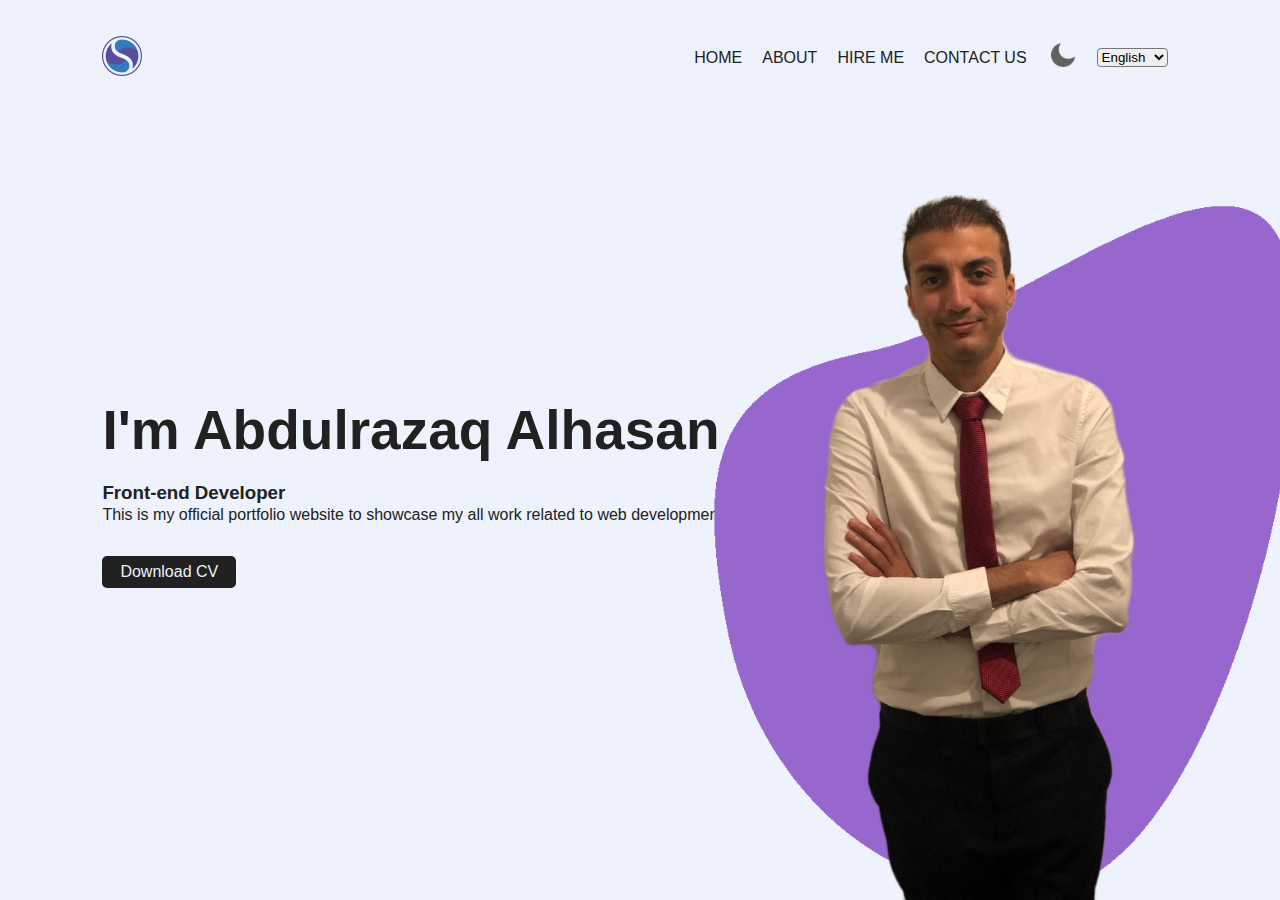
<file: index.html>
<!DOCTYPE html>
<html>

<head>
  <meta charset="UTF-8" />
  <meta http-equiv="X-UA-Compatible" content="IE=edge" />
  <meta name="viewport" content="width=device-width, initial-scale=1.0" />
  <title>Portfolio Website</title>
  <link href="https://cdn.jsdelivr.net/npm/bootstrap@5.1.3/dist/css/bootstrap.min.css" rel="stylesheet"
    integrity="sha384-1BmE4kWBq78iYhFldvKuhfTAU6auU8tT94WrHftjDbrCEXSU1oBoqyl2QvZ6jIW3" crossorigin="anonymous" />
  <link rel="stylesheet" href="style.css" />
  <link rel="stylesheet" href="https://cdnjs.cloudflare.com/ajax/libs/font-awesome/6.0.0-beta2/css/all.min.css"
    integrity="sha512-YWzhKL2whUzgiheMoBFwW8CKV4qpHQAEuvilg9FAn5VJUDwKZZxkJNuGM4XkWuk94WCrrwslk8yWNGmY1EduTA=="
    crossorigin="anonymous" referrerpolicy="no-referrer" />
</head>

<body>
  <header>
    <nav>
      <a href="index.html"><img id="logo" src="img/logo.png" alt="logo" /></a>
      <i id="hamburgar" class="fa-solid fa-bars"></i>
      <ul>
        <li><a href="index.html" data-i18n="home">HOME</a></li>
        <li><a href="/about.html" data-i18n="about">ABOUT</a></li>
        <li><a href="/hire-me.html" data-i18n="hire">HIRE ME</a></li>
        <li><a href="/contact.html" data-i18n="contact">CONTACT ME</a></li>
        <li>
          <a href="#"> <img src="img/moon.png" id="moon" /></a>
        </li>
        <li>
          <select>
            <option value="en" selected data-i18n="english">English</option>
            <option value="sv" data-i18n="swedish">Swedish</option>
            <option value="ar" data-i18n="arabic">Arabic</option>
          </select>
        </li>
      </ul>
    </nav>
  </header>
  <main>
    <section class="info">
      <h2 data-i18n="name">I'm <span>Abdulrazaq</span> Alhasan</h2>
      <h3 data-i18n="job">Front-end Developer</h3>
      <p data-i18n="details">
        This is my official portfolio website to showcase my all works related
        to web <br />
        development and UI design
      </p>
      <a href="https://www.mediafire.com/file/79plbudiw7odp86/Frontend_CV.docx/file" id="cv-btn" data-i18n="cv"
        target="_blank">
        Download CV
      </a>
    </section>
    <section class="img-box">
      <img src="img/pattern.png" class="back-img" />
      <img src="img/abdulrazaq.png" class="main-img" />
    </section>
  </main>

  <!-- Footer -->
  <footer class="social-links">
    <a target="_blank" href="https://www.linkedin.com/feed/"><i class="fab fa-linkedin-in"></i></a>
    <a target="_blank" href="https://www.youtube.com/@abdulrazaqalhasan2269"><i class="fa-brands fa-youtube"></i></a>
  </footer>

  <script src="script.js"></script>
  <script src="languages.js"></script>
</body>

</html>
</file>
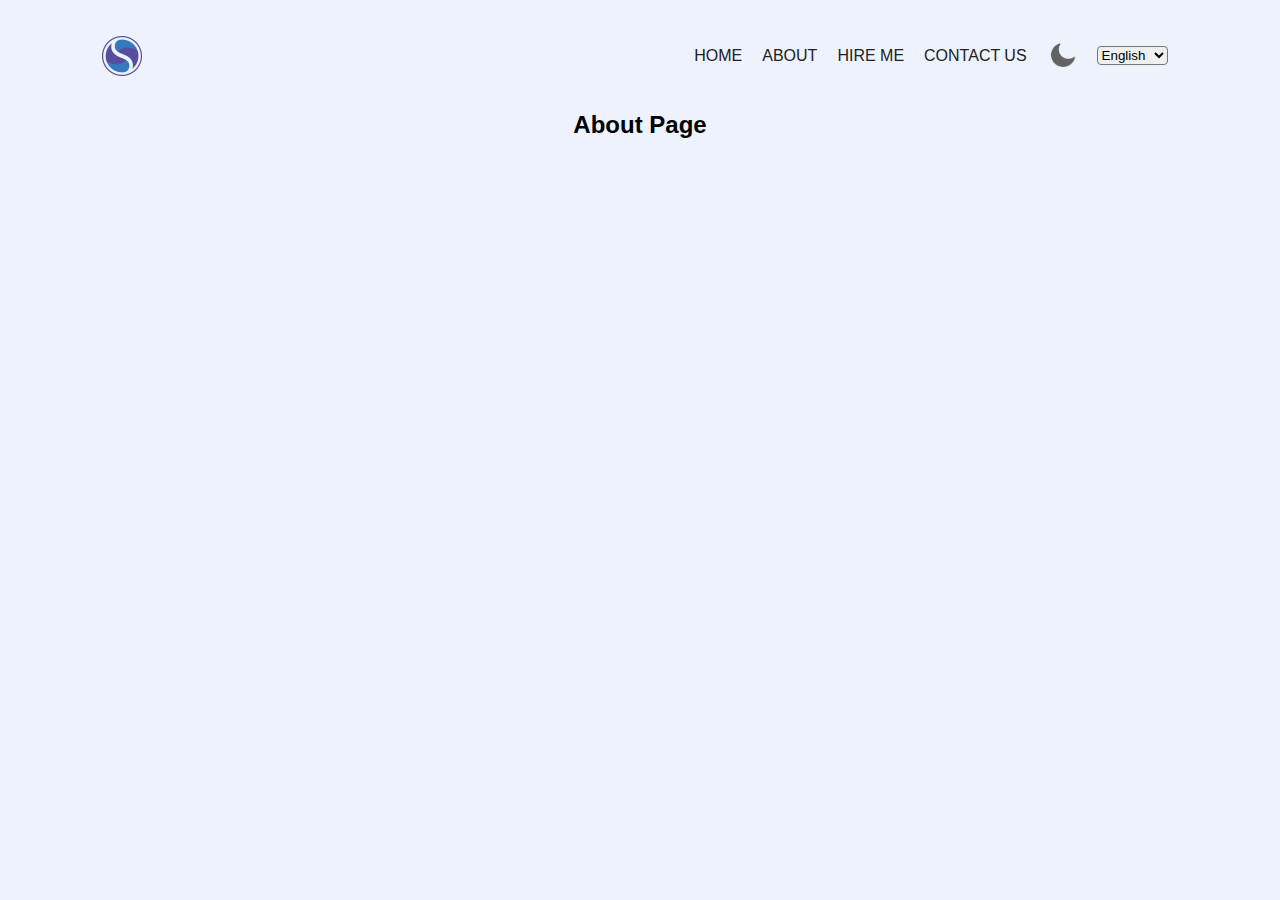
<file: about.html>
<html lang="en">

<head>
    <meta charset="UTF-8" />
    <meta http-equiv="X-UA-Compatible" content="IE=edge" />
    <meta name="viewport" content="width=device-width, initial-scale=1.0" />
    <title>Portfolio Website</title>
    <link href="https://cdn.jsdelivr.net/npm/bootstrap@5.1.3/dist/css/bootstrap.min.css" rel="stylesheet"
        integrity="sha384-1BmE4kWBq78iYhFldvKuhfTAU6auU8tT94WrHftjDbrCEXSU1oBoqyl2QvZ6jIW3" crossorigin="anonymous" />
    <link rel="stylesheet" href="style.css" />
    <link rel="stylesheet" href="https://cdnjs.cloudflare.com/ajax/libs/font-awesome/6.0.0-beta2/css/all.min.css"
        integrity="sha512-YWzhKL2whUzgiheMoBFwW8CKV4qpHQAEuvilg9FAn5VJUDwKZZxkJNuGM4XkWuk94WCrrwslk8yWNGmY1EduTA=="
        crossorigin="anonymous" referrerpolicy="no-referrer" />
</head>

<body>
    <header>
        <nav>
            <a href="index.html"><img id="logo" src="img/logo.png" alt="logo" /></a>
            <i id="hamburgar" class="fa-solid fa-bars"></i>
            <ul>
                <li><a href="index.html" data-i18n="home">HOME</a></li>
                <li><a href="/about.html" data-i18n="about">ABOUT</a></li>
                <li><a href="/hire-me.html" data-i18n="hire">HIRE ME</a></li>
                <li><a href="/contact.html" data-i18n="contact">CONTACT ME</a></li>
                <li>
                    <a href="#"> <img src="img/moon.png" id="moon" /></a>
                </li>
                <li>
                    <select>
                        <option value="en" selected data-i18n="english">English</option>
                        <option value="sv" data-i18n="swedish">Swedish</option>
                        <option value="ar" data-i18n="arabic">Arabic</option>
                    </select>
                </li>
            </ul>
        </nav>
    </header>
    <h2 style="text-align: center;">About Page</h2>

    <script src="script.js"></script>
    <script src="languages.js"></script>
</body>

</html>
</file>
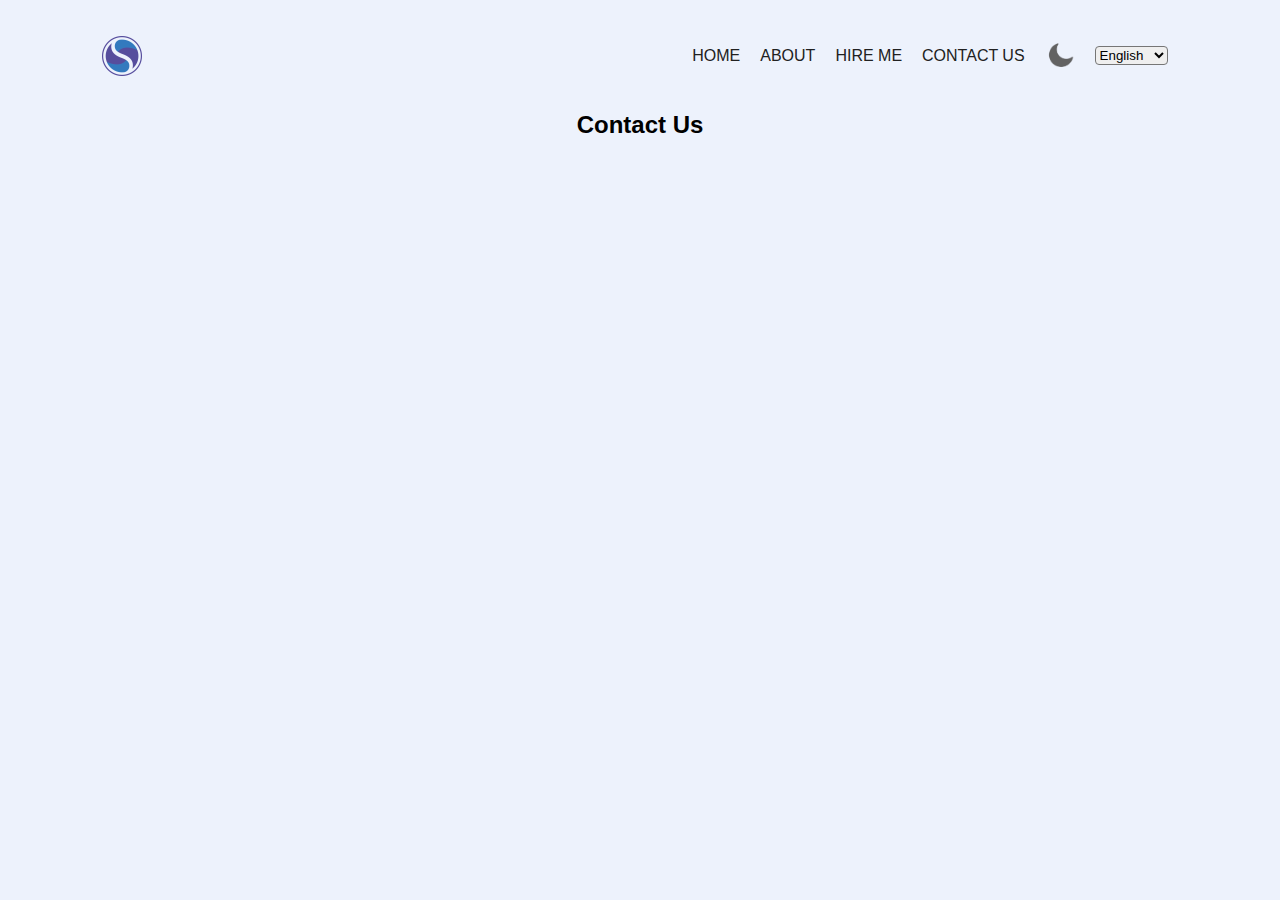
<file: contact.html>
<html lang="en">

<head>
  <meta charset="UTF-8" />
  <meta http-equiv="X-UA-Compatible" content="IE=edge" />
  <meta name="viewport" content="width=device-width, initial-scale=1.0" />
  <title>Portfolio Website</title>
  <link href="https://cdn.jsdelivr.net/npm/bootstrap@5.1.3/dist/css/bootstrap.min.css" rel="stylesheet"
    integrity="sha384-1BmE4kWBq78iYhFldvKuhfTAU6auU8tT94WrHftjDbrCEXSU1oBoqyl2QvZ6jIW3" crossorigin="anonymous" />
  <link rel="stylesheet" href="style.css" />
  <link rel="stylesheet" href="https://cdnjs.cloudflare.com/ajax/libs/font-awesome/6.0.0-beta2/css/all.min.css"
    integrity="sha512-YWzhKL2whUzgiheMoBFwW8CKV4qpHQAEuvilg9FAn5VJUDwKZZxkJNuGM4XkWuk94WCrrwslk8yWNGmY1EduTA=="
    crossorigin="anonymous" referrerpolicy="no-referrer" />
</head>

<body>
  <header>
    <nav>
      <a href="index.html"><img id="logo" src="img/logo.png" alt="logo" /></a>
      <i id="hamburgar" class="fa-solid fa-bars"></i>
      <ul>
        <li><a href="index.html" data-i18n="home">HOME</a></li>
        <li><a href="/about.html" data-i18n="about">ABOUT</a></li>
        <li><a href="/hire-me.html" data-i18n="hire">HIRE ME</a></li>
        <li><a href="/contact.html" data-i18n="contact">CONTACT ME</a></li>
        <li>
          <a href="#"> <img src="img/moon.png" id="moon" /></a>
        </li>
        <li>
          <select>
            <option value="en" selected data-i18n="english">English</option>
            <option value="sv" data-i18n="swedish">Swedish</option>
            <option value="ar" data-i18n="arabic">Arabic</option>
          </select>
        </li>
      </ul>
    </nav>
  </header>
  <h2 style="text-align: center;">Contact Us</h2>

  <script src="script.js"></script>
  <script src="languages.js"></script>
</body>

</html>
</file>
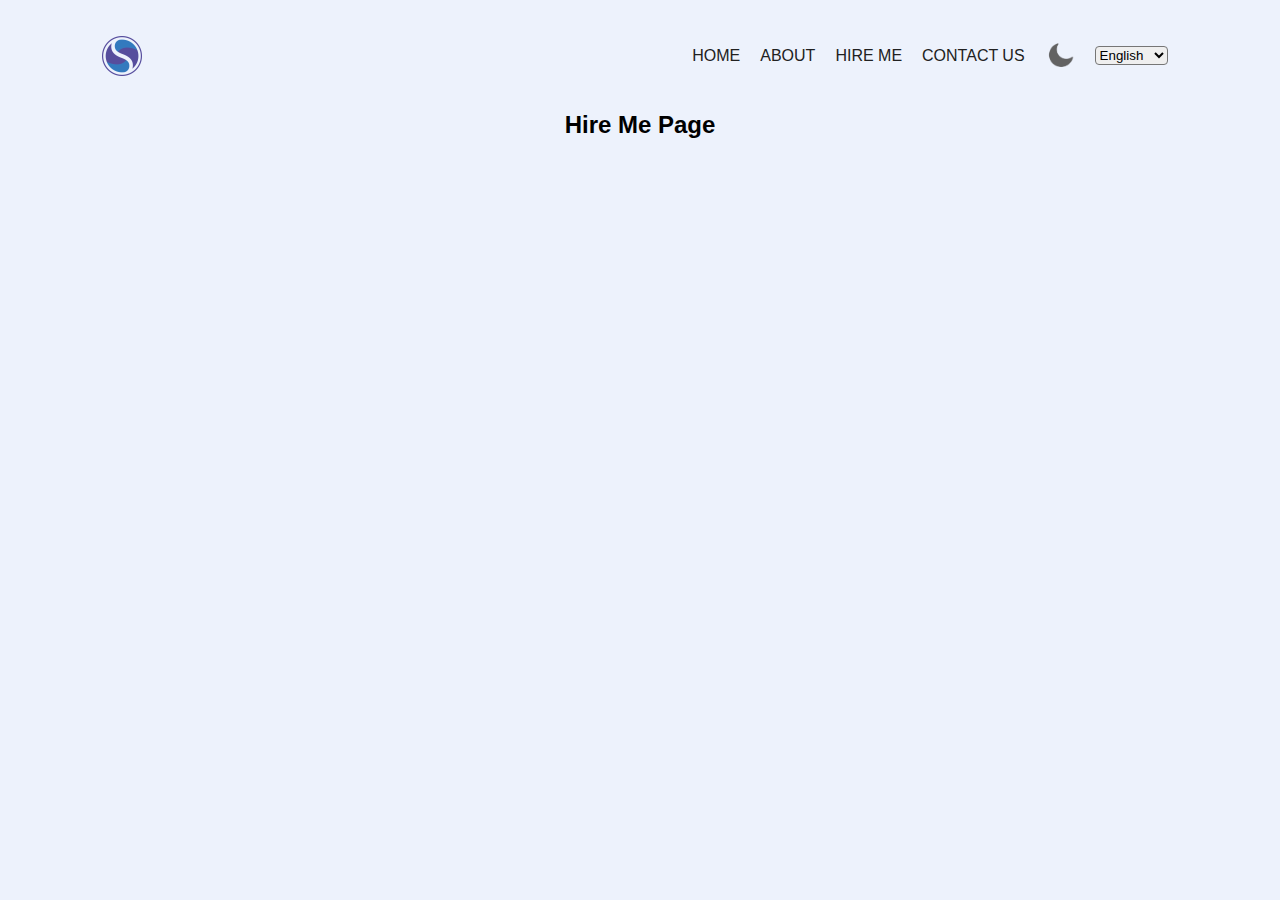
<file: hire-me.html>
<html lang="en">

<head>
  <meta charset="UTF-8" />
  <meta http-equiv="X-UA-Compatible" content="IE=edge" />
  <meta name="viewport" content="width=device-width, initial-scale=1.0" />
  <title>Portfolio Website</title>
  <link href="https://cdn.jsdelivr.net/npm/bootstrap@5.1.3/dist/css/bootstrap.min.css" rel="stylesheet"
    integrity="sha384-1BmE4kWBq78iYhFldvKuhfTAU6auU8tT94WrHftjDbrCEXSU1oBoqyl2QvZ6jIW3" crossorigin="anonymous" />
  <link rel="stylesheet" href="style.css" />
  <link rel="stylesheet" href="https://cdnjs.cloudflare.com/ajax/libs/font-awesome/6.0.0-beta2/css/all.min.css"
    integrity="sha512-YWzhKL2whUzgiheMoBFwW8CKV4qpHQAEuvilg9FAn5VJUDwKZZxkJNuGM4XkWuk94WCrrwslk8yWNGmY1EduTA=="
    crossorigin="anonymous" referrerpolicy="no-referrer" />
</head>

<body>
  <header>
    <nav>
      <a href="index.html"><img id="logo" src="img/logo.png" alt="logo" /></a>
      <i id="hamburgar" class="fa-solid fa-bars"></i>
      <ul>
        <li><a href="index.html" data-i18n="home">HOME</a></li>
        <li><a href="/about.html" data-i18n="about">ABOUT</a></li>
        <li><a href="/hire-me.html" data-i18n="hire">HIRE ME</a></li>
        <li><a href="/contact.html" data-i18n="contact">CONTACT ME</a></li>
        <li>
          <a href="#"> <img src="img/moon.png" id="moon" /></a>
        </li>
        <li>
          <select>
            <option value="en" selected data-i18n="english">English</option>
            <option value="sv" data-i18n="swedish">Swedish</option>
            <option value="ar" data-i18n="arabic">Arabic</option>
          </select>
        </li>
      </ul>
    </nav>
  </header>
  <h2 style="text-align: center;">Hire Me Page</h2>

  <script src="script.js"></script>
  <script src="languages.js"></script>
</body>

</html>
</file>
<file: style.css>
* {
  margin: 0;
  padding: 0;
}

:root {
  --primary-color: #edf2fc;
  --secondary-color: #212121;
}

.dark-theme {
  --primary-color: #212121;
  --secondary-color: #edf2fc;
}

body {
  height: 100vh;
  display: flex;
  flex-direction: column;
  background: var(--primary-color);
  font-family: sans-serif;
}

nav {
  flex-wrap: wrap;
  max-width: 84%;
  padding: 20px 0;
  display: flex;
  align-items: center;
  margin: 0 auto;
  justify-content: space-between;
}

#logo {
  width: 40px;
  cursor: pointer;
}

#moon {
  width: 30px;
  cursor: pointer;
}

nav #hamburgar {
  display: none;
  background-color: transparent;
  border: 0;
  font-size: 20px;
  cursor: pointer;
  color: var(--secondary-color);
}

nav #hamburgar:focus {
  outline: none;
}

nav ul {
  display: flex;
  justify-content: flex-end;
  align-items: center;
}

nav ul li {
  display: inline-block;
  list-style: none;
  margin: 20px 10px;
  text-transform: uppercase;
}

nav ul li a {
  text-decoration: none;
  color: var(--secondary-color);
}

nav ul li a:hover {
  color: #9767cd;
}

nav select {
  outline: none;
  border-radius: 4px;
}

main {
  flex: 1;
  display: flex;
  align-items: center;
}

.info {
  margin-left: 8%;
}

.info h2 {
  font-size: 55px;
  color: var(--secondary-color);
  margin-bottom: 20px;
}

.info h3 {
  color: var(--secondary-color);
}

.info h2 span {
  color: #9767cd;
}

.info p {
  color: var(--secondary-color);
  line-height: 22px;
}

.info a {
  background: var(--secondary-color);
  padding: 7px 18px;
  text-decoration: none;
  color: var(--primary-color);
  margin: 30px 0;
  border-radius: 5px;
  display: inline-block;
}

.img-box {
  position: relative;
  align-self: stretch;
  flex: 1;
}

.img-box img {
  height: 90%;
  position: absolute;
  left: 50%;
  bottom: 0;
  transform: translateX(-50%);
  transition: bottom 1s, left 1s;
}

.img-box:hover .back-img {
  bottom: 40px;
}
.img-box:hover .main-img {
  left: 54%;
}

.social-links {
  margin-left: 8%;
  height: 80px;
  display: flex;
  align-items: center;
  position: fixed;
  bottom: 0;
}

.social-links a {
  font-size: 30px;
  color: var(--secondary-color);
  margin-right: 20px;
}

.social-links a:hover {
  color: #9767cd;
}

/* Resposive Design */
@media (max-width: 1200px) {
  .info h2 {
    font-size: 60px;
  }
}

@media (max-width: 1000px) {
  body {
    text-align: center;
  }
  main {
    flex-direction: column;
  }
  .info h2 {
    font-size: 50px;
  }

  .info p {
    display: none;
  }

  .img-box img {
    position: absolute;
    width: 350px;
    height: 350px;
    text-align: center;
    z-index: -10;
  }
  .social-links {
    display: flex;
    justify-content: center;
    align-self: center;
    height: 80px;
    position: static;
  }

.info a {
  display: none;
}
}

@media screen and (max-width: 767px) {
  nav #hamburgar {
    display: block;
  }

  nav ul {
    display: none;
    width: 100%;
  }

  nav ul.active {
    display: flex;
    flex-direction: column;
    justify-content: center;
    align-items: center;

    width: 100%;
    height: 100%;

    position: fixed;
    left: 0;
    top: 70px;
    background: var(--primary-color);
  }

  .info {
    margin-left: 0;
    padding-inline: 10px;
  }

  .info h2 {
    font-size: 24px;
    margin-bottom: 0;
    margin-top: 40px;
  }

  .info p {
    max-width: 350px;
    line-height: 55px;
  }

  .img-box {
    margin-right: 0;
    padding-inline: 10px;
  }

  .social-links {
    display: flex;
    justify-content: center;
    align-items: center;

    margin-left: 0;
    padding-inline: 10px;
  }

  .social-links a {
    margin: 8px;
  }
}
</file>
